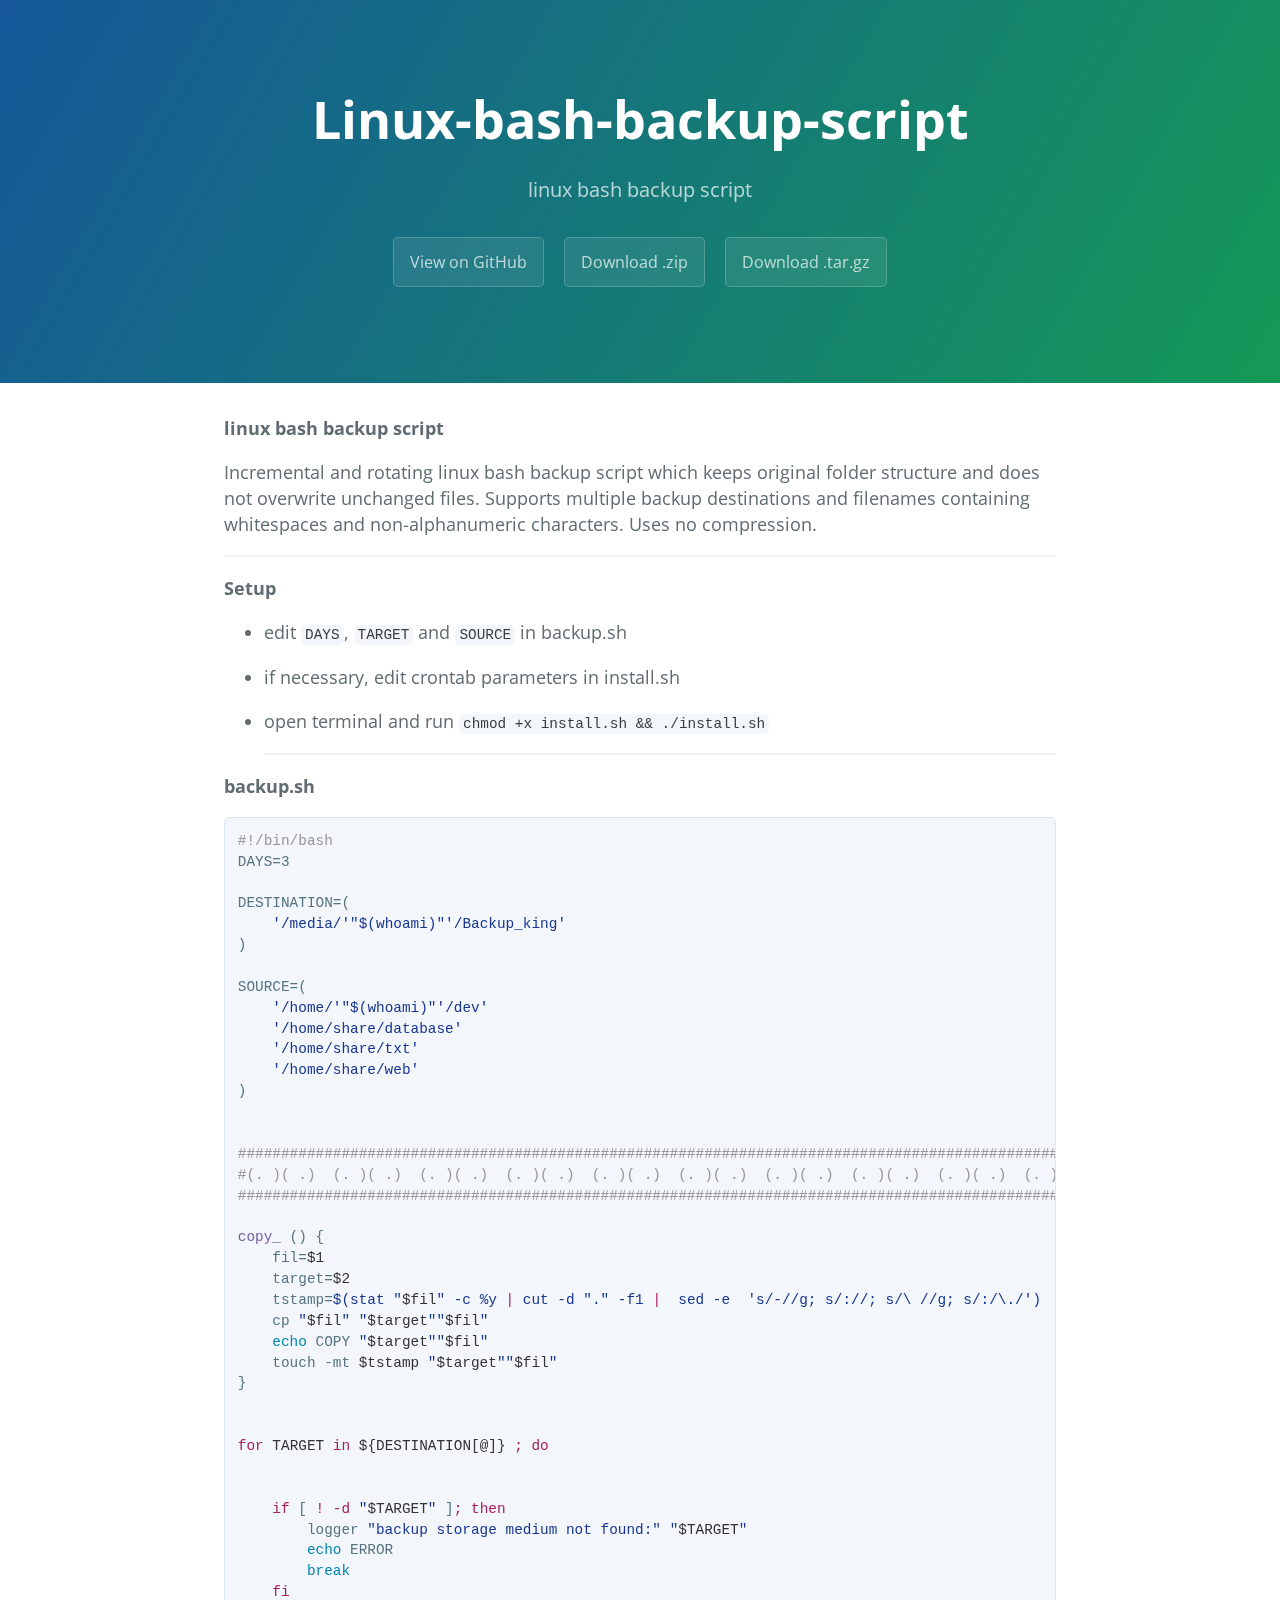
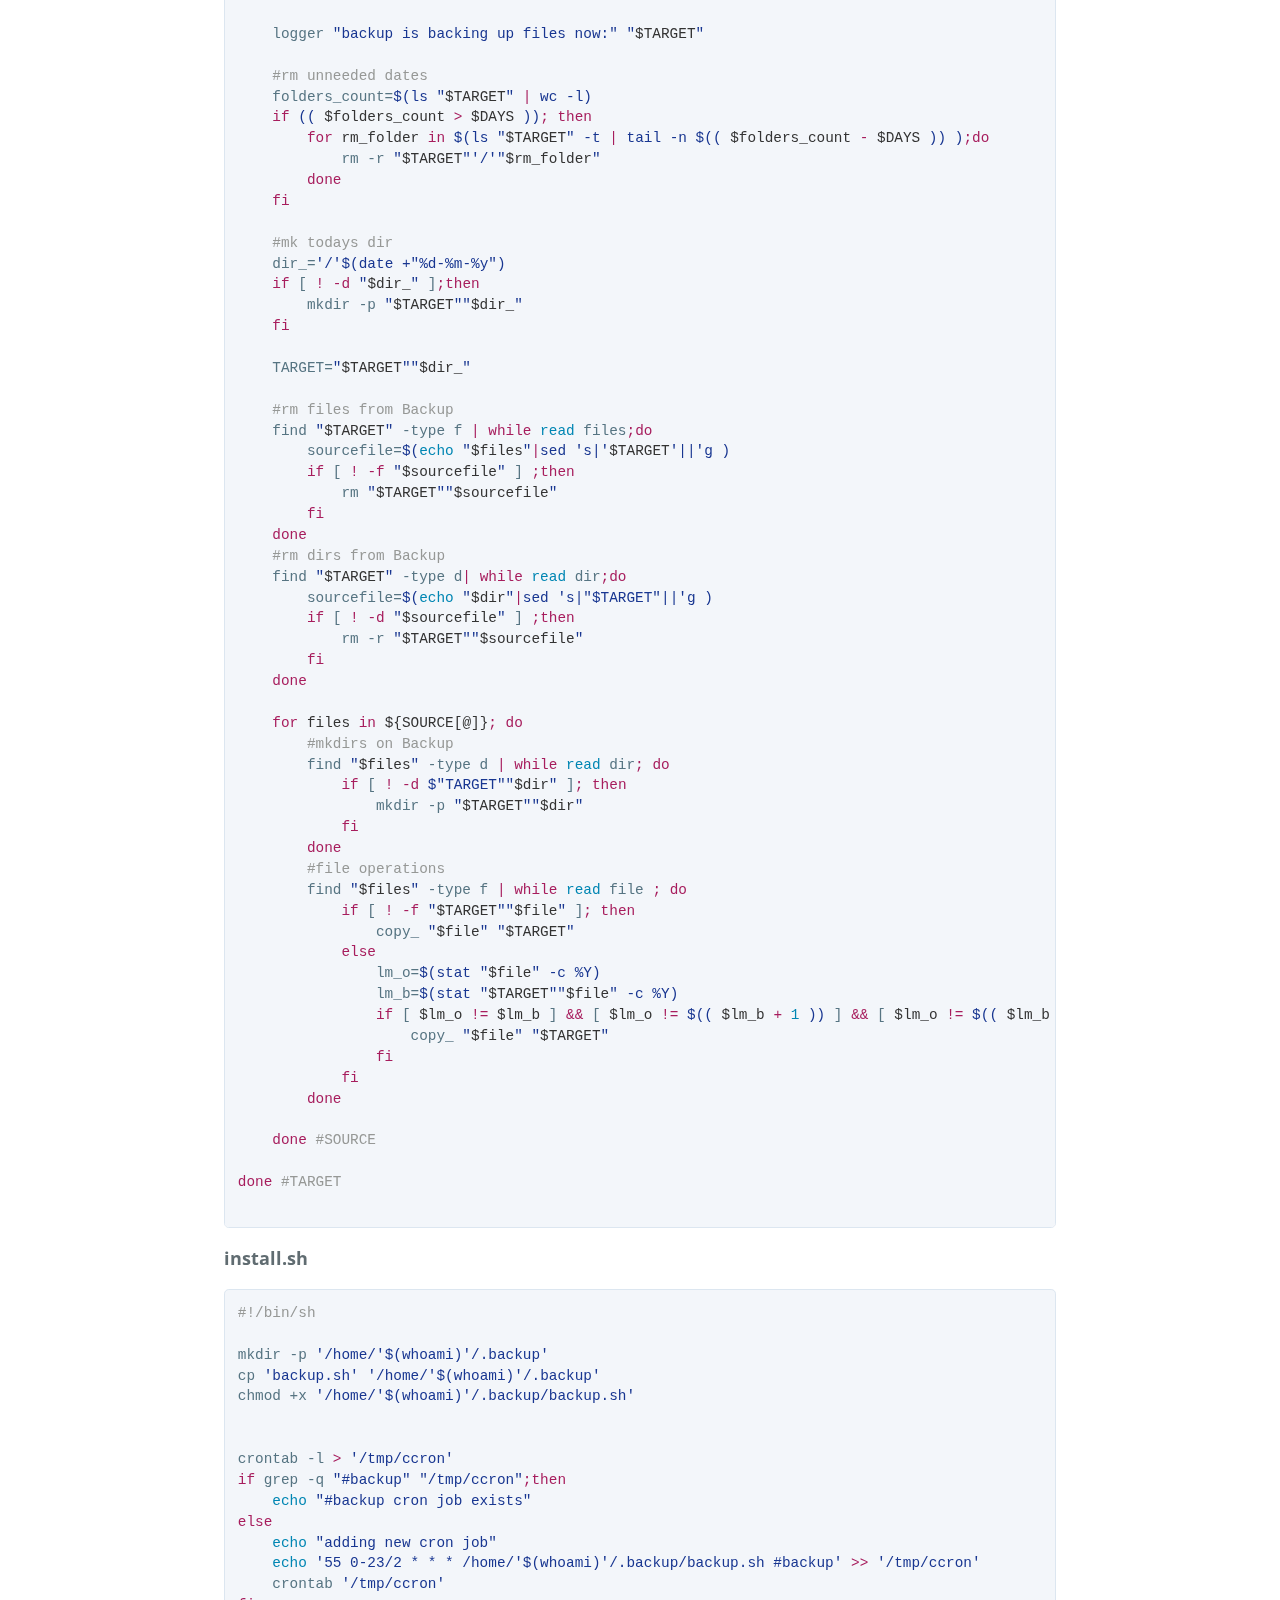
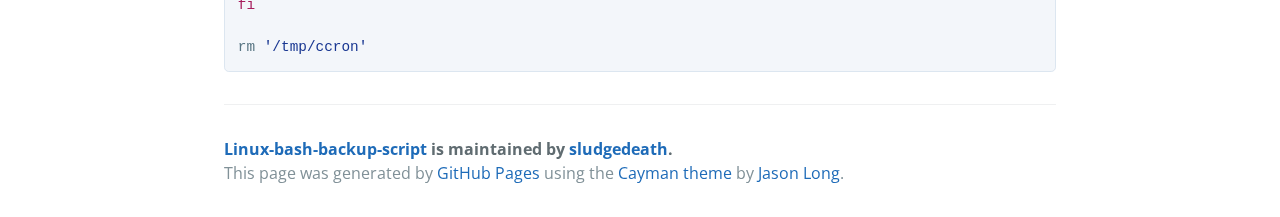
<file: index.html>
<!DOCTYPE html>
<html lang="en-us">
  <head>
    <meta charset="UTF-8">
    <title>Linux-bash-backup-script by sludgedeath</title>
    <meta name="viewport" content="width=device-width, initial-scale=1">
    <link rel="stylesheet" type="text/css" href="stylesheets/normalize.css" media="screen">
    <link href='https://fonts.googleapis.com/css?family=Open+Sans:400,700' rel='stylesheet' type='text/css'>
    <link rel="stylesheet" type="text/css" href="stylesheets/stylesheet.css" media="screen">
    <link rel="stylesheet" type="text/css" href="stylesheets/github-light.css" media="screen">
  </head>
  <body>
    <section class="page-header">
      <h1 class="project-name">Linux-bash-backup-script</h1>
      <h2 class="project-tagline">linux bash backup script</h2>
      <a href="https://github.com/sludgedeath/linux-bash-backup-script" class="btn">View on GitHub</a>
      <a href="https://github.com/sludgedeath/linux-bash-backup-script/zipball/master" class="btn">Download .zip</a>
      <a href="https://github.com/sludgedeath/linux-bash-backup-script/tarball/master" class="btn">Download .tar.gz</a>
    </section>

    <section class="main-content">
      <p><strong>linux bash backup script</strong></p>

<p>Incremental and rotating linux bash backup script which keeps original folder structure and does not overwrite unchanged files. Supports multiple backup destinations and filenames containing whitespaces and non-alphanumeric characters.
Uses no compression.</p>

<hr>

<p><strong>Setup</strong></p>

<ul>
<li><p>edit <code>DAYS</code>, <code>TARGET</code> and <code>SOURCE</code> in backup.sh</p></li>
<li><p>if necessary,  edit crontab parameters in install.sh</p></li>
<li>
<p>open terminal and run <code>chmod +x install.sh &amp;&amp; ./install.sh</code></p>

<hr>
</li>
</ul>

<p><strong>backup.sh</strong></p>

<div class="highlight highlight-source-shell"><pre><span class="pl-c">#!/bin/bash</span>
DAYS=3

DESTINATION=(
    <span class="pl-s"><span class="pl-pds">'</span>/media/<span class="pl-pds">'</span></span><span class="pl-s"><span class="pl-pds">"</span><span class="pl-s"><span class="pl-pds">$(</span>whoami<span class="pl-pds">)</span></span><span class="pl-pds">"</span></span><span class="pl-s"><span class="pl-pds">'</span>/Backup_king<span class="pl-pds">'</span></span>
)

SOURCE=(
    <span class="pl-s"><span class="pl-pds">'</span>/home/<span class="pl-pds">'</span></span><span class="pl-s"><span class="pl-pds">"</span><span class="pl-s"><span class="pl-pds">$(</span>whoami<span class="pl-pds">)</span></span><span class="pl-pds">"</span></span><span class="pl-s"><span class="pl-pds">'</span>/dev<span class="pl-pds">'</span></span>
    <span class="pl-s"><span class="pl-pds">'</span>/home/share/database<span class="pl-pds">'</span></span>
    <span class="pl-s"><span class="pl-pds">'</span>/home/share/txt<span class="pl-pds">'</span></span>
    <span class="pl-s"><span class="pl-pds">'</span>/home/share/web<span class="pl-pds">'</span></span>
)


<span class="pl-c">####################################################################################################</span>
<span class="pl-c">#(. )( .)  (. )( .)  (. )( .)  (. )( .)  (. )( .)  (. )( .)  (. )( .)  (. )( .)  (. )( .)  (. )( .)#</span>
<span class="pl-c">####################################################################################################</span>

<span class="pl-en">copy_</span> () {
    fil=<span class="pl-smi">$1</span>
    target=<span class="pl-smi">$2</span>
    tstamp=<span class="pl-s"><span class="pl-pds">$(</span>stat <span class="pl-s"><span class="pl-pds">"</span><span class="pl-smi">$fil</span><span class="pl-pds">"</span></span> -c %y <span class="pl-k">|</span> cut -d <span class="pl-s"><span class="pl-pds">"</span>.<span class="pl-pds">"</span></span> -f1 <span class="pl-k">|</span>  sed -e  <span class="pl-s"><span class="pl-pds">'</span>s/-//g; s/://; s/\ //g; s/:/\./<span class="pl-pds">'</span></span><span class="pl-pds">)</span></span>
    cp <span class="pl-s"><span class="pl-pds">"</span><span class="pl-smi">$fil</span><span class="pl-pds">"</span></span> <span class="pl-s"><span class="pl-pds">"</span><span class="pl-smi">$target</span><span class="pl-pds">"</span><span class="pl-pds">"</span><span class="pl-smi">$fil</span><span class="pl-pds">"</span></span>
    <span class="pl-c1">echo</span> COPY <span class="pl-s"><span class="pl-pds">"</span><span class="pl-smi">$target</span><span class="pl-pds">"</span><span class="pl-pds">"</span><span class="pl-smi">$fil</span><span class="pl-pds">"</span></span>
    touch -mt <span class="pl-smi">$tstamp</span> <span class="pl-s"><span class="pl-pds">"</span><span class="pl-smi">$target</span><span class="pl-pds">"</span><span class="pl-pds">"</span><span class="pl-smi">$fil</span><span class="pl-pds">"</span></span>
}


<span class="pl-k">for</span> <span class="pl-smi">TARGET</span> <span class="pl-k">in</span> <span class="pl-smi">${DESTINATION[@]}</span> <span class="pl-k">;</span> <span class="pl-k">do</span>


    <span class="pl-k">if</span> [ <span class="pl-k">!</span> <span class="pl-k">-d</span> <span class="pl-s"><span class="pl-pds">"</span><span class="pl-smi">$TARGET</span><span class="pl-pds">"</span></span> ]<span class="pl-k">;</span> <span class="pl-k">then</span>
        logger <span class="pl-s"><span class="pl-pds">"</span>backup storage medium not found:<span class="pl-pds">"</span></span> <span class="pl-s"><span class="pl-pds">"</span><span class="pl-smi">$TARGET</span><span class="pl-pds">"</span></span> 
        <span class="pl-c1">echo</span> ERROR
        <span class="pl-c1">break</span>
    <span class="pl-k">fi</span>

    logger <span class="pl-s"><span class="pl-pds">"</span>backup is backing up files now:<span class="pl-pds">"</span></span> <span class="pl-s"><span class="pl-pds">"</span><span class="pl-smi">$TARGET</span><span class="pl-pds">"</span></span>

    <span class="pl-c">#rm unneeded dates</span>
    folders_count=<span class="pl-s"><span class="pl-pds">$(</span>ls <span class="pl-s"><span class="pl-pds">"</span><span class="pl-smi">$TARGET</span><span class="pl-pds">"</span></span> <span class="pl-k">|</span> wc -l<span class="pl-pds">)</span></span>
    <span class="pl-k">if</span> <span class="pl-s"><span class="pl-pds">((</span> <span class="pl-smi">$folders_count</span> <span class="pl-k">&gt;</span> <span class="pl-smi">$DAYS</span> <span class="pl-pds">))</span></span><span class="pl-k">;</span> <span class="pl-k">then</span>
        <span class="pl-k">for</span> <span class="pl-smi">rm_folder</span> <span class="pl-k">in</span> <span class="pl-s"><span class="pl-pds">$(</span>ls <span class="pl-s"><span class="pl-pds">"</span><span class="pl-smi">$TARGET</span><span class="pl-pds">"</span></span> -t <span class="pl-k">|</span> tail -n <span class="pl-s"><span class="pl-pds">$((</span> <span class="pl-smi">$folders_count</span> <span class="pl-k">-</span> <span class="pl-smi">$DAYS</span> <span class="pl-pds">))</span></span> <span class="pl-pds">)</span></span><span class="pl-k">;</span><span class="pl-k">do</span>
            rm -r <span class="pl-s"><span class="pl-pds">"</span><span class="pl-smi">$TARGET</span><span class="pl-pds">"</span></span><span class="pl-s"><span class="pl-pds">'</span>/<span class="pl-pds">'</span></span><span class="pl-s"><span class="pl-pds">"</span><span class="pl-smi">$rm_folder</span><span class="pl-pds">"</span></span>
        <span class="pl-k">done</span>
    <span class="pl-k">fi</span>

    <span class="pl-c">#mk todays dir</span>
    dir_=<span class="pl-s"><span class="pl-pds">'</span>/<span class="pl-pds">'</span></span><span class="pl-s"><span class="pl-pds">$(</span>date +<span class="pl-s"><span class="pl-pds">"</span>%d-%m-%y<span class="pl-pds">"</span></span><span class="pl-pds">)</span></span>
    <span class="pl-k">if</span> [ <span class="pl-k">!</span> <span class="pl-k">-d</span> <span class="pl-s"><span class="pl-pds">"</span><span class="pl-smi">$dir_</span><span class="pl-pds">"</span></span> ]<span class="pl-k">;</span><span class="pl-k">then</span>
        mkdir -p <span class="pl-s"><span class="pl-pds">"</span><span class="pl-smi">$TARGET</span><span class="pl-pds">"</span><span class="pl-pds">"</span><span class="pl-smi">$dir_</span><span class="pl-pds">"</span></span>
    <span class="pl-k">fi</span>

    TARGET=<span class="pl-s"><span class="pl-pds">"</span><span class="pl-smi">$TARGET</span><span class="pl-pds">"</span><span class="pl-pds">"</span><span class="pl-smi">$dir_</span><span class="pl-pds">"</span></span>

    <span class="pl-c">#rm files from Backup</span>
    find <span class="pl-s"><span class="pl-pds">"</span><span class="pl-smi">$TARGET</span><span class="pl-pds">"</span></span> -type f <span class="pl-k">|</span> <span class="pl-k">while</span> <span class="pl-c1">read</span> files<span class="pl-k">;</span><span class="pl-k">do</span>
        sourcefile=<span class="pl-s"><span class="pl-pds">$(</span><span class="pl-c1">echo</span> <span class="pl-s"><span class="pl-pds">"</span><span class="pl-smi">$files</span><span class="pl-pds">"</span></span><span class="pl-k">|</span>sed <span class="pl-s"><span class="pl-pds">'</span>s|<span class="pl-pds">'</span></span><span class="pl-smi">$TARGET</span><span class="pl-s"><span class="pl-pds">'</span>||<span class="pl-pds">'</span></span>g <span class="pl-pds">)</span></span>
        <span class="pl-k">if</span> [ <span class="pl-k">!</span> <span class="pl-k">-f</span> <span class="pl-s"><span class="pl-pds">"</span><span class="pl-smi">$sourcefile</span><span class="pl-pds">"</span></span> ] <span class="pl-k">;</span><span class="pl-k">then</span>
            rm <span class="pl-s"><span class="pl-pds">"</span><span class="pl-smi">$TARGET</span><span class="pl-pds">"</span><span class="pl-pds">"</span><span class="pl-smi">$sourcefile</span><span class="pl-pds">"</span></span>
        <span class="pl-k">fi</span>
    <span class="pl-k">done</span>
    <span class="pl-c">#rm dirs from Backup</span>
    find <span class="pl-s"><span class="pl-pds">"</span><span class="pl-smi">$TARGET</span><span class="pl-pds">"</span></span> -type d<span class="pl-k">|</span> <span class="pl-k">while</span> <span class="pl-c1">read</span> dir<span class="pl-k">;</span><span class="pl-k">do</span>
        sourcefile=<span class="pl-s"><span class="pl-pds">$(</span><span class="pl-c1">echo</span> <span class="pl-s"><span class="pl-pds">"</span><span class="pl-smi">$dir</span><span class="pl-pds">"</span></span><span class="pl-k">|</span>sed <span class="pl-s"><span class="pl-pds">'</span>s|"$TARGET"||<span class="pl-pds">'</span></span>g <span class="pl-pds">)</span></span>
        <span class="pl-k">if</span> [ <span class="pl-k">!</span> <span class="pl-k">-d</span> <span class="pl-s"><span class="pl-pds">"</span><span class="pl-smi">$sourcefile</span><span class="pl-pds">"</span></span> ] <span class="pl-k">;</span><span class="pl-k">then</span>
            rm -r <span class="pl-s"><span class="pl-pds">"</span><span class="pl-smi">$TARGET</span><span class="pl-pds">"</span><span class="pl-pds">"</span><span class="pl-smi">$sourcefile</span><span class="pl-pds">"</span></span>
        <span class="pl-k">fi</span>
    <span class="pl-k">done</span>

    <span class="pl-k">for</span> <span class="pl-smi">files</span> <span class="pl-k">in</span> <span class="pl-smi">${SOURCE[@]}</span><span class="pl-k">;</span> <span class="pl-k">do</span>
        <span class="pl-c">#mkdirs on Backup</span>
        find <span class="pl-s"><span class="pl-pds">"</span><span class="pl-smi">$files</span><span class="pl-pds">"</span></span> -type d <span class="pl-k">|</span> <span class="pl-k">while</span> <span class="pl-c1">read</span> dir<span class="pl-k">;</span> <span class="pl-k">do</span>
            <span class="pl-k">if</span> [ <span class="pl-k">!</span> <span class="pl-k">-d</span> <span class="pl-s"><span class="pl-pds">$"</span>TARGET<span class="pl-pds">"</span><span class="pl-pds">"</span><span class="pl-smi">$dir</span><span class="pl-pds">"</span></span> ]<span class="pl-k">;</span> <span class="pl-k">then</span>
                mkdir -p <span class="pl-s"><span class="pl-pds">"</span><span class="pl-smi">$TARGET</span><span class="pl-pds">"</span><span class="pl-pds">"</span><span class="pl-smi">$dir</span><span class="pl-pds">"</span></span>
            <span class="pl-k">fi</span>
        <span class="pl-k">done</span>
        <span class="pl-c">#file operations</span>
        find <span class="pl-s"><span class="pl-pds">"</span><span class="pl-smi">$files</span><span class="pl-pds">"</span></span> -type f <span class="pl-k">|</span> <span class="pl-k">while</span> <span class="pl-c1">read</span> file <span class="pl-k">;</span> <span class="pl-k">do</span>
            <span class="pl-k">if</span> [ <span class="pl-k">!</span> <span class="pl-k">-f</span> <span class="pl-s"><span class="pl-pds">"</span><span class="pl-smi">$TARGET</span><span class="pl-pds">"</span><span class="pl-pds">"</span><span class="pl-smi">$file</span><span class="pl-pds">"</span></span> ]<span class="pl-k">;</span> <span class="pl-k">then</span>
                copy_ <span class="pl-s"><span class="pl-pds">"</span><span class="pl-smi">$file</span><span class="pl-pds">"</span></span> <span class="pl-s"><span class="pl-pds">"</span><span class="pl-smi">$TARGET</span><span class="pl-pds">"</span></span>
            <span class="pl-k">else</span>
                lm_o=<span class="pl-s"><span class="pl-pds">$(</span>stat <span class="pl-s"><span class="pl-pds">"</span><span class="pl-smi">$file</span><span class="pl-pds">"</span></span> -c %Y<span class="pl-pds">)</span></span>
                lm_b=<span class="pl-s"><span class="pl-pds">$(</span>stat <span class="pl-s"><span class="pl-pds">"</span><span class="pl-smi">$TARGET</span><span class="pl-pds">"</span><span class="pl-pds">"</span><span class="pl-smi">$file</span><span class="pl-pds">"</span></span> -c %Y<span class="pl-pds">)</span></span>
                <span class="pl-k">if</span> [ <span class="pl-smi">$lm_o</span> <span class="pl-k">!=</span> <span class="pl-smi">$lm_b</span> ] <span class="pl-k">&amp;&amp;</span> [ <span class="pl-smi">$lm_o</span> <span class="pl-k">!=</span> <span class="pl-s"><span class="pl-pds">$((</span> <span class="pl-smi">$lm_b</span> <span class="pl-k">+</span> <span class="pl-c1">1</span> <span class="pl-pds">))</span></span> ] <span class="pl-k">&amp;&amp;</span> [ <span class="pl-smi">$lm_o</span> <span class="pl-k">!=</span> <span class="pl-s"><span class="pl-pds">$((</span> <span class="pl-smi">$lm_b</span> <span class="pl-k">+</span> <span class="pl-c1">2</span> <span class="pl-pds">))</span></span> ]<span class="pl-k">;</span><span class="pl-k">then</span>
                    copy_ <span class="pl-s"><span class="pl-pds">"</span><span class="pl-smi">$file</span><span class="pl-pds">"</span></span> <span class="pl-s"><span class="pl-pds">"</span><span class="pl-smi">$TARGET</span><span class="pl-pds">"</span></span>
                <span class="pl-k">fi</span>
            <span class="pl-k">fi</span> 
        <span class="pl-k">done</span>

    <span class="pl-k">done</span> <span class="pl-c">#SOURCE</span>

<span class="pl-k">done</span> <span class="pl-c">#TARGET</span>

</pre></div>

<p><strong>install.sh</strong></p>

<div class="highlight highlight-source-shell"><pre><span class="pl-c">#!/bin/sh</span>

mkdir -p <span class="pl-s"><span class="pl-pds">'</span>/home/<span class="pl-pds">'</span></span><span class="pl-s"><span class="pl-pds">$(</span>whoami<span class="pl-pds">)</span></span><span class="pl-s"><span class="pl-pds">'</span>/.backup<span class="pl-pds">'</span></span> 
cp <span class="pl-s"><span class="pl-pds">'</span>backup.sh<span class="pl-pds">'</span></span> <span class="pl-s"><span class="pl-pds">'</span>/home/<span class="pl-pds">'</span></span><span class="pl-s"><span class="pl-pds">$(</span>whoami<span class="pl-pds">)</span></span><span class="pl-s"><span class="pl-pds">'</span>/.backup<span class="pl-pds">'</span></span> 
chmod +x <span class="pl-s"><span class="pl-pds">'</span>/home/<span class="pl-pds">'</span></span><span class="pl-s"><span class="pl-pds">$(</span>whoami<span class="pl-pds">)</span></span><span class="pl-s"><span class="pl-pds">'</span>/.backup/backup.sh<span class="pl-pds">'</span></span>


crontab -l <span class="pl-k">&gt;</span> <span class="pl-s"><span class="pl-pds">'</span>/tmp/ccron<span class="pl-pds">'</span></span>
<span class="pl-k">if</span> grep -q <span class="pl-s"><span class="pl-pds">"</span>#backup<span class="pl-pds">"</span></span> <span class="pl-s"><span class="pl-pds">"</span>/tmp/ccron<span class="pl-pds">"</span></span><span class="pl-k">;</span><span class="pl-k">then</span>
    <span class="pl-c1">echo</span> <span class="pl-s"><span class="pl-pds">"</span>#backup cron job exists<span class="pl-pds">"</span></span>
<span class="pl-k">else</span>
    <span class="pl-c1">echo</span> <span class="pl-s"><span class="pl-pds">"</span>adding new cron job<span class="pl-pds">"</span></span>
    <span class="pl-c1">echo</span> <span class="pl-s"><span class="pl-pds">'</span>55 0-23/2 * * * /home/<span class="pl-pds">'</span></span><span class="pl-s"><span class="pl-pds">$(</span>whoami<span class="pl-pds">)</span></span><span class="pl-s"><span class="pl-pds">'</span>/.backup/backup.sh #backup<span class="pl-pds">'</span></span> <span class="pl-k">&gt;&gt;</span> <span class="pl-s"><span class="pl-pds">'</span>/tmp/ccron<span class="pl-pds">'</span></span>
    crontab <span class="pl-s"><span class="pl-pds">'</span>/tmp/ccron<span class="pl-pds">'</span></span>
<span class="pl-k">fi</span>

rm <span class="pl-s"><span class="pl-pds">'</span>/tmp/ccron<span class="pl-pds">'</span></span>
</pre></div>

      <footer class="site-footer">
        <span class="site-footer-owner"><a href="https://github.com/sludgedeath/linux-bash-backup-script">Linux-bash-backup-script</a> is maintained by <a href="https://github.com/sludgedeath">sludgedeath</a>.</span>

        <span class="site-footer-credits">This page was generated by <a href="https://pages.github.com">GitHub Pages</a> using the <a href="https://github.com/jasonlong/cayman-theme">Cayman theme</a> by <a href="https://twitter.com/jasonlong">Jason Long</a>.</span>
      </footer>

    </section>

  
  </body>
</html>
</file>
<file: stylesheets/stylesheet.css>
* {
  box-sizing: border-box; }

body {
  padding: 0;
  margin: 0;
  font-family: "Open Sans", "Helvetica Neue", Helvetica, Arial, sans-serif;
  font-size: 16px;
  line-height: 1.5;
  color: #606c71; }

a {
  color: #1e6bb8;
  text-decoration: none; }
  a:hover {
    text-decoration: underline; }

.btn {
  display: inline-block;
  margin-bottom: 1rem;
  color: rgba(255, 255, 255, 0.7);
  background-color: rgba(255, 255, 255, 0.08);
  border-color: rgba(255, 255, 255, 0.2);
  border-style: solid;
  border-width: 1px;
  border-radius: 0.3rem;
  transition: color 0.2s, background-color 0.2s, border-color 0.2s; }
  .btn + .btn {
    margin-left: 1rem; }

.btn:hover {
  color: rgba(255, 255, 255, 0.8);
  text-decoration: none;
  background-color: rgba(255, 255, 255, 0.2);
  border-color: rgba(255, 255, 255, 0.3); }

@media screen and (min-width: 64em) {
  .btn {
    padding: 0.75rem 1rem; } }

@media screen and (min-width: 42em) and (max-width: 64em) {
  .btn {
    padding: 0.6rem 0.9rem;
    font-size: 0.9rem; } }

@media screen and (max-width: 42em) {
  .btn {
    display: block;
    width: 100%;
    padding: 0.75rem;
    font-size: 0.9rem; }
    .btn + .btn {
      margin-top: 1rem;
      margin-left: 0; } }

.page-header {
  color: #fff;
  text-align: center;
  background-color: #159957;
  background-image: linear-gradient(120deg, #155799, #159957); }

@media screen and (min-width: 64em) {
  .page-header {
    padding: 5rem 6rem; } }

@media screen and (min-width: 42em) and (max-width: 64em) {
  .page-header {
    padding: 3rem 4rem; } }

@media screen and (max-width: 42em) {
  .page-header {
    padding: 2rem 1rem; } }

.project-name {
  margin-top: 0;
  margin-bottom: 0.1rem; }

@media screen and (min-width: 64em) {
  .project-name {
    font-size: 3.25rem; } }

@media screen and (min-width: 42em) and (max-width: 64em) {
  .project-name {
    font-size: 2.25rem; } }

@media screen and (max-width: 42em) {
  .project-name {
    font-size: 1.75rem; } }

.project-tagline {
  margin-bottom: 2rem;
  font-weight: normal;
  opacity: 0.7; }

@media screen and (min-width: 64em) {
  .project-tagline {
    font-size: 1.25rem; } }

@media screen and (min-width: 42em) and (max-width: 64em) {
  .project-tagline {
    font-size: 1.15rem; } }

@media screen and (max-width: 42em) {
  .project-tagline {
    font-size: 1rem; } }

.main-content :first-child {
  margin-top: 0; }
.main-content img {
  max-width: 100%; }
.main-content h1, .main-content h2, .main-content h3, .main-content h4, .main-content h5, .main-content h6 {
  margin-top: 2rem;
  margin-bottom: 1rem;
  font-weight: normal;
  color: #159957; }
.main-content p {
  margin-bottom: 1em; }
.main-content code {
  padding: 2px 4px;
  font-family: Consolas, "Liberation Mono", Menlo, Courier, monospace;
  font-size: 0.9rem;
  color: #383e41;
  background-color: #f3f6fa;
  border-radius: 0.3rem; }
.main-content pre {
  padding: 0.8rem;
  margin-top: 0;
  margin-bottom: 1rem;
  font: 1rem Consolas, "Liberation Mono", Menlo, Courier, monospace;
  color: #567482;
  word-wrap: normal;
  background-color: #f3f6fa;
  border: solid 1px #dce6f0;
  border-radius: 0.3rem; }
  .main-content pre > code {
    padding: 0;
    margin: 0;
    font-size: 0.9rem;
    color: #567482;
    word-break: normal;
    white-space: pre;
    background: transparent;
    border: 0; }
.main-content .highlight {
  margin-bottom: 1rem; }
  .main-content .highlight pre {
    margin-bottom: 0;
    word-break: normal; }
.main-content .highlight pre, .main-content pre {
  padding: 0.8rem;
  overflow: auto;
  font-size: 0.9rem;
  line-height: 1.45;
  border-radius: 0.3rem; }
.main-content pre code, .main-content pre tt {
  display: inline;
  max-width: initial;
  padding: 0;
  margin: 0;
  overflow: initial;
  line-height: inherit;
  word-wrap: normal;
  background-color: transparent;
  border: 0; }
  .main-content pre code:before, .main-content pre code:after, .main-content pre tt:before, .main-content pre tt:after {
    content: normal; }
.main-content ul, .main-content ol {
  margin-top: 0; }
.main-content blockquote {
  padding: 0 1rem;
  margin-left: 0;
  color: #819198;
  border-left: 0.3rem solid #dce6f0; }
  .main-content blockquote > :first-child {
    margin-top: 0; }
  .main-content blockquote > :last-child {
    margin-bottom: 0; }
.main-content table {
  display: block;
  width: 100%;
  overflow: auto;
  word-break: normal;
  word-break: keep-all; }
  .main-content table th {
    font-weight: bold; }
  .main-content table th, .main-content table td {
    padding: 0.5rem 1rem;
    border: 1px solid #e9ebec; }
.main-content dl {
  padding: 0; }
  .main-content dl dt {
    padding: 0;
    margin-top: 1rem;
    font-size: 1rem;
    font-weight: bold; }
  .main-content dl dd {
    padding: 0;
    margin-bottom: 1rem; }
.main-content hr {
  height: 2px;
  padding: 0;
  margin: 1rem 0;
  background-color: #eff0f1;
  border: 0; }

@media screen and (min-width: 64em) {
  .main-content {
    max-width: 64rem;
    padding: 2rem 6rem;
    margin: 0 auto;
    font-size: 1.1rem; } }

@media screen and (min-width: 42em) and (max-width: 64em) {
  .main-content {
    padding: 2rem 4rem;
    font-size: 1.1rem; } }

@media screen and (max-width: 42em) {
  .main-content {
    padding: 2rem 1rem;
    font-size: 1rem; } }

.site-footer {
  padding-top: 2rem;
  margin-top: 2rem;
  border-top: solid 1px #eff0f1; }

.site-footer-owner {
  display: block;
  font-weight: bold; }

.site-footer-credits {
  color: #819198; }

@media screen and (min-width: 64em) {
  .site-footer {
    font-size: 1rem; } }

@media screen and (min-width: 42em) and (max-width: 64em) {
  .site-footer {
    font-size: 1rem; } }

@media screen and (max-width: 42em) {
  .site-footer {
    font-size: 0.9rem; } }
</file>
<file: stylesheets/github-light.css>
/*
The MIT License (MIT)

Copyright (c) 2016 GitHub, Inc.

Permission is hereby granted, free of charge, to any person obtaining a copy
of this software and associated documentation files (the "Software"), to deal
in the Software without restriction, including without limitation the rights
to use, copy, modify, merge, publish, distribute, sublicense, and/or sell
copies of the Software, and to permit persons to whom the Software is
furnished to do so, subject to the following conditions:

The above copyright notice and this permission notice shall be included in all
copies or substantial portions of the Software.

THE SOFTWARE IS PROVIDED "AS IS", WITHOUT WARRANTY OF ANY KIND, EXPRESS OR
IMPLIED, INCLUDING BUT NOT LIMITED TO THE WARRANTIES OF MERCHANTABILITY,
FITNESS FOR A PARTICULAR PURPOSE AND NONINFRINGEMENT. IN NO EVENT SHALL THE
AUTHORS OR COPYRIGHT HOLDERS BE LIABLE FOR ANY CLAIM, DAMAGES OR OTHER
LIABILITY, WHETHER IN AN ACTION OF CONTRACT, TORT OR OTHERWISE, ARISING FROM,
OUT OF OR IN CONNECTION WITH THE SOFTWARE OR THE USE OR OTHER DEALINGS IN THE
SOFTWARE.

*/

.pl-c /* comment */ {
  color: #969896;
}

.pl-c1 /* constant, variable.other.constant, support, meta.property-name, support.constant, support.variable, meta.module-reference, markup.raw, meta.diff.header */,
.pl-s .pl-v /* string variable */ {
  color: #0086b3;
}

.pl-e /* entity */,
.pl-en /* entity.name */ {
  color: #795da3;
}

.pl-smi /* variable.parameter.function, storage.modifier.package, storage.modifier.import, storage.type.java, variable.other */,
.pl-s .pl-s1 /* string source */ {
  color: #333;
}

.pl-ent /* entity.name.tag */ {
  color: #63a35c;
}

.pl-k /* keyword, storage, storage.type */ {
  color: #a71d5d;
}

.pl-s /* string */,
.pl-pds /* punctuation.definition.string, string.regexp.character-class */,
.pl-s .pl-pse .pl-s1 /* string punctuation.section.embedded source */,
.pl-sr /* string.regexp */,
.pl-sr .pl-cce /* string.regexp constant.character.escape */,
.pl-sr .pl-sre /* string.regexp source.ruby.embedded */,
.pl-sr .pl-sra /* string.regexp string.regexp.arbitrary-repitition */ {
  color: #183691;
}

.pl-v /* variable */ {
  color: #ed6a43;
}

.pl-id /* invalid.deprecated */ {
  color: #b52a1d;
}

.pl-ii /* invalid.illegal */ {
  color: #f8f8f8;
  background-color: #b52a1d;
}

.pl-sr .pl-cce /* string.regexp constant.character.escape */ {
  font-weight: bold;
  color: #63a35c;
}

.pl-ml /* markup.list */ {
  color: #693a17;
}

.pl-mh /* markup.heading */,
.pl-mh .pl-en /* markup.heading entity.name */,
.pl-ms /* meta.separator */ {
  font-weight: bold;
  color: #1d3e81;
}

.pl-mq /* markup.quote */ {
  color: #008080;
}

.pl-mi /* markup.italic */ {
  font-style: italic;
  color: #333;
}

.pl-mb /* markup.bold */ {
  font-weight: bold;
  color: #333;
}

.pl-md /* markup.deleted, meta.diff.header.from-file */ {
  color: #bd2c00;
  background-color: #ffecec;
}

.pl-mi1 /* markup.inserted, meta.diff.header.to-file */ {
  color: #55a532;
  background-color: #eaffea;
}

.pl-mdr /* meta.diff.range */ {
  font-weight: bold;
  color: #795da3;
}

.pl-mo /* meta.output */ {
  color: #1d3e81;
}
</file>
